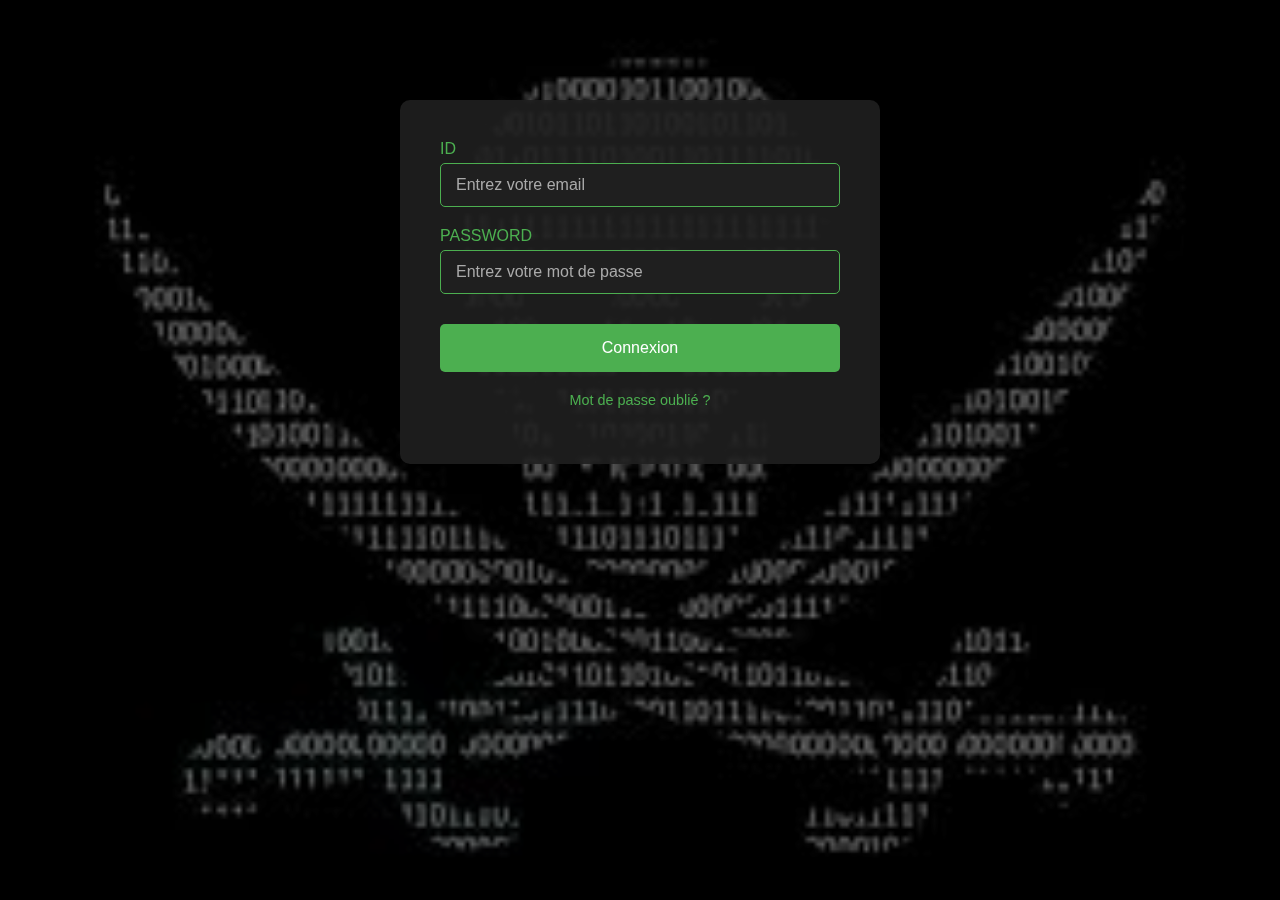
<file: app/src/main/assets/mon_site/index.html>
<!DOCTYPE html>
<html lang="fr">
<head>
  <meta charset="UTF-8">
  <title>Escape Game - Pirate 80's</title>
  <link rel="stylesheet" href="css/style_general.css">
  <link rel="stylesheet" href="css/style_background.css">
  <link rel="stylesheet" href="css/style_login.css">
  <link rel="stylesheet" href="css/style_menu.css">
  <link rel="stylesheet" href="css/style_components.css">
  <link rel="stylesheet" href="css/style_results.css">
  <link rel="stylesheet" href="css/style_videos.css">
  <link rel="stylesheet" href="css/dialog.css">

  <style>
    .console-item {
      width: 100px;
      height: auto;
      margin: 10px;
      cursor: grab;
      text-align: center;
      border-radius: 8px;
      position: relative;
    }

    .console-item img {
      width: 100%;
      height: auto;
    }

    #console-items {
      display: flex;
      gap: 15px;
      flex-wrap: nowrap;
      justify-content: center;
      margin: 20px;
    }

    #console-puzzle-container {
      text-align: center;
    }

    #validate-order, #retour-button {
      display: flex;
      align-items: center;
      justify-content: center;
      background-color: #4CAF50; /* Vert vif */
      color: #FFFFFF;
      border: none;
      border-radius: 5px;
      padding: 12px 20px;
      font-size: 1em;
      cursor: pointer;
      margin: 20px auto 0;
      transition: background-color 0.3s;
      max-width: 400px;
      width: 100%;
    }

    #validate-order:hover, #retour-button:hover {
      background-color: #388E3C; /* Vert foncé */
    }
    /* Style pour l'indice */
    /* Style pour l'indice avec italique, gras et taille plus grande */
    #indice {
      color: red;
      font-size: 1.5em; /* Augmente la taille du texte */
      font-style: italic; /* Met en italique */
      font-weight: bold; /* Met en gras */
      margin-top: 15px;
      opacity: 0; /* Initialement invisible */
      transition: opacity 4s ease-in; /* Effet de fondu plus lent */
      text-align: center;
    }
    .hide-background .background-image {
      display: none;
    }
    .instruction {
      text-align: center;
      font-weight: bold;
      color: #f0e68c; /* Jaune clair pour bien contraster sur un fond sombre */
      font-size: 1.2em;
      margin-bottom: 15px; /* Ajoute un espace entre le texte et le puzzle */
      margin-top: 20px; /* Ajoute un espace au-dessus pour ne pas être trop collé au contenu précédent */
    }





  </style>
</head>
<body>
<!-- Arrière-plan -->
<div class="background-image"></div>

<!-- Conteneur principal -->
<div id="login-container">
  <form id="login-form">
    <div class="input-group">
      <label for="email">ID</label>
      <input type="email" id="email" placeholder="Entrez votre email" required>
    </div>
    <div class="input-group">
      <label for="password">PASSWORD</label>
      <input type="password" id="password" placeholder="Entrez votre mot de passe" required>
    </div>
    <button type="button" id="login-button">Connexion</button>
    <p><a href="#" id="hint-link">Mot de passe oublié ?</a></p>
  </form>
</div>

<!-- Conteneur pour le puzzle des consoles -->
<div id="console-puzzle-container" style="display: none;">
  <div id="console-items"></div>
  <button id="validate-order">Valider l'ordre</button>
</div>

<!-- Scripts -->
<script src="js/app.js"></script>
<script src="js/dialog.js"></script>

</body>
</html>
</file>
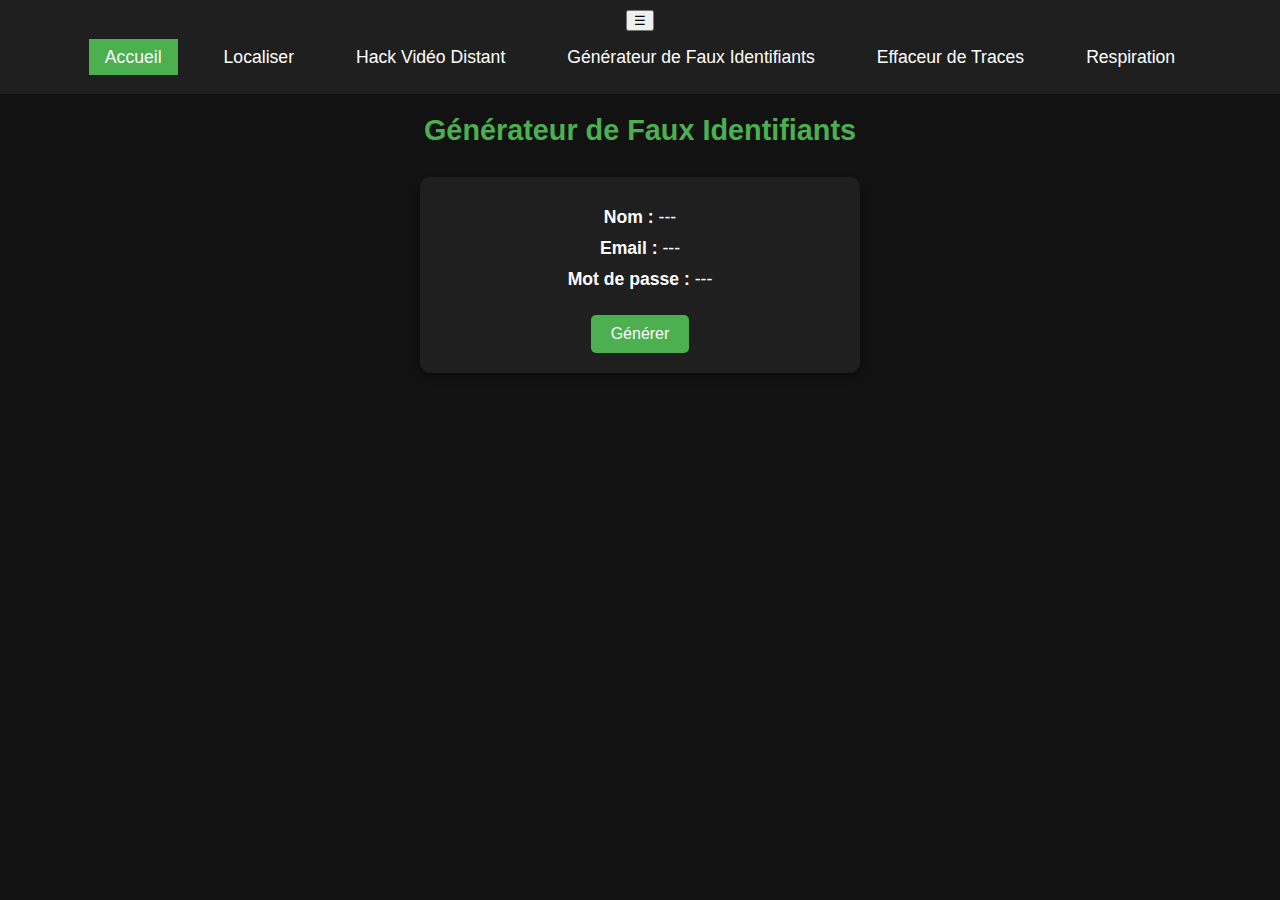
<file: app/src/main/assets/mon_site/generateur_identifiants.html>
<!DOCTYPE html>
<html lang="en">
<head>
  <meta charset="UTF-8">
  <title><!DOCTYPE html>
    <html lang="fr">
    <head>
    <meta charset="UTF-8">
    <title>Générateur de Faux Identifiants</title>
  <link rel="stylesheet" href="css/style_identifiants.css">
  <link rel="stylesheet" href="css/dialog.css">

</head>
<body>
<header>
  <nav id="menu">
    <button id="menu-toggle" aria-label="Ouvrir le menu">☰</button>
    <ul>
      <li><a href="dashboard.html" class="active">Accueil</a></li>
      <li><a href="localisation.html">Localiser</a></li>
      <li><a href="videosurveillance.html">Hack Vidéo Distant</a></li>
      <li><a href="generateur_identifiants.html">Générateur de Faux Identifiants</a></li>
      <li><a href="effaceur_traces.html">Effaceur de Traces</a></li>
      <li><a href="respiration.html">Respiration</a></li>
    </ul>
  </nav>

</header>

<div id="content">
  <h2 class="page-title">Générateur de Faux Identifiants</h2>
  <div id="identity-generator">
    <p><strong>Nom :</strong> <span id="nom">---</span></p>
    <p><strong>Email :</strong> <span id="email">---</span></p>
    <p><strong>Mot de passe :</strong> <span id="mot-de-passe">---</span></p>
    <button id="generate-btn">Générer</button>
  </div>
</div>

<script src="js/generateur_identifiants.js"></script>
<script src="js/dialog.js"></script>

</body>
</html>
</title>
</head>
<body>

</body>
</html>
</file>
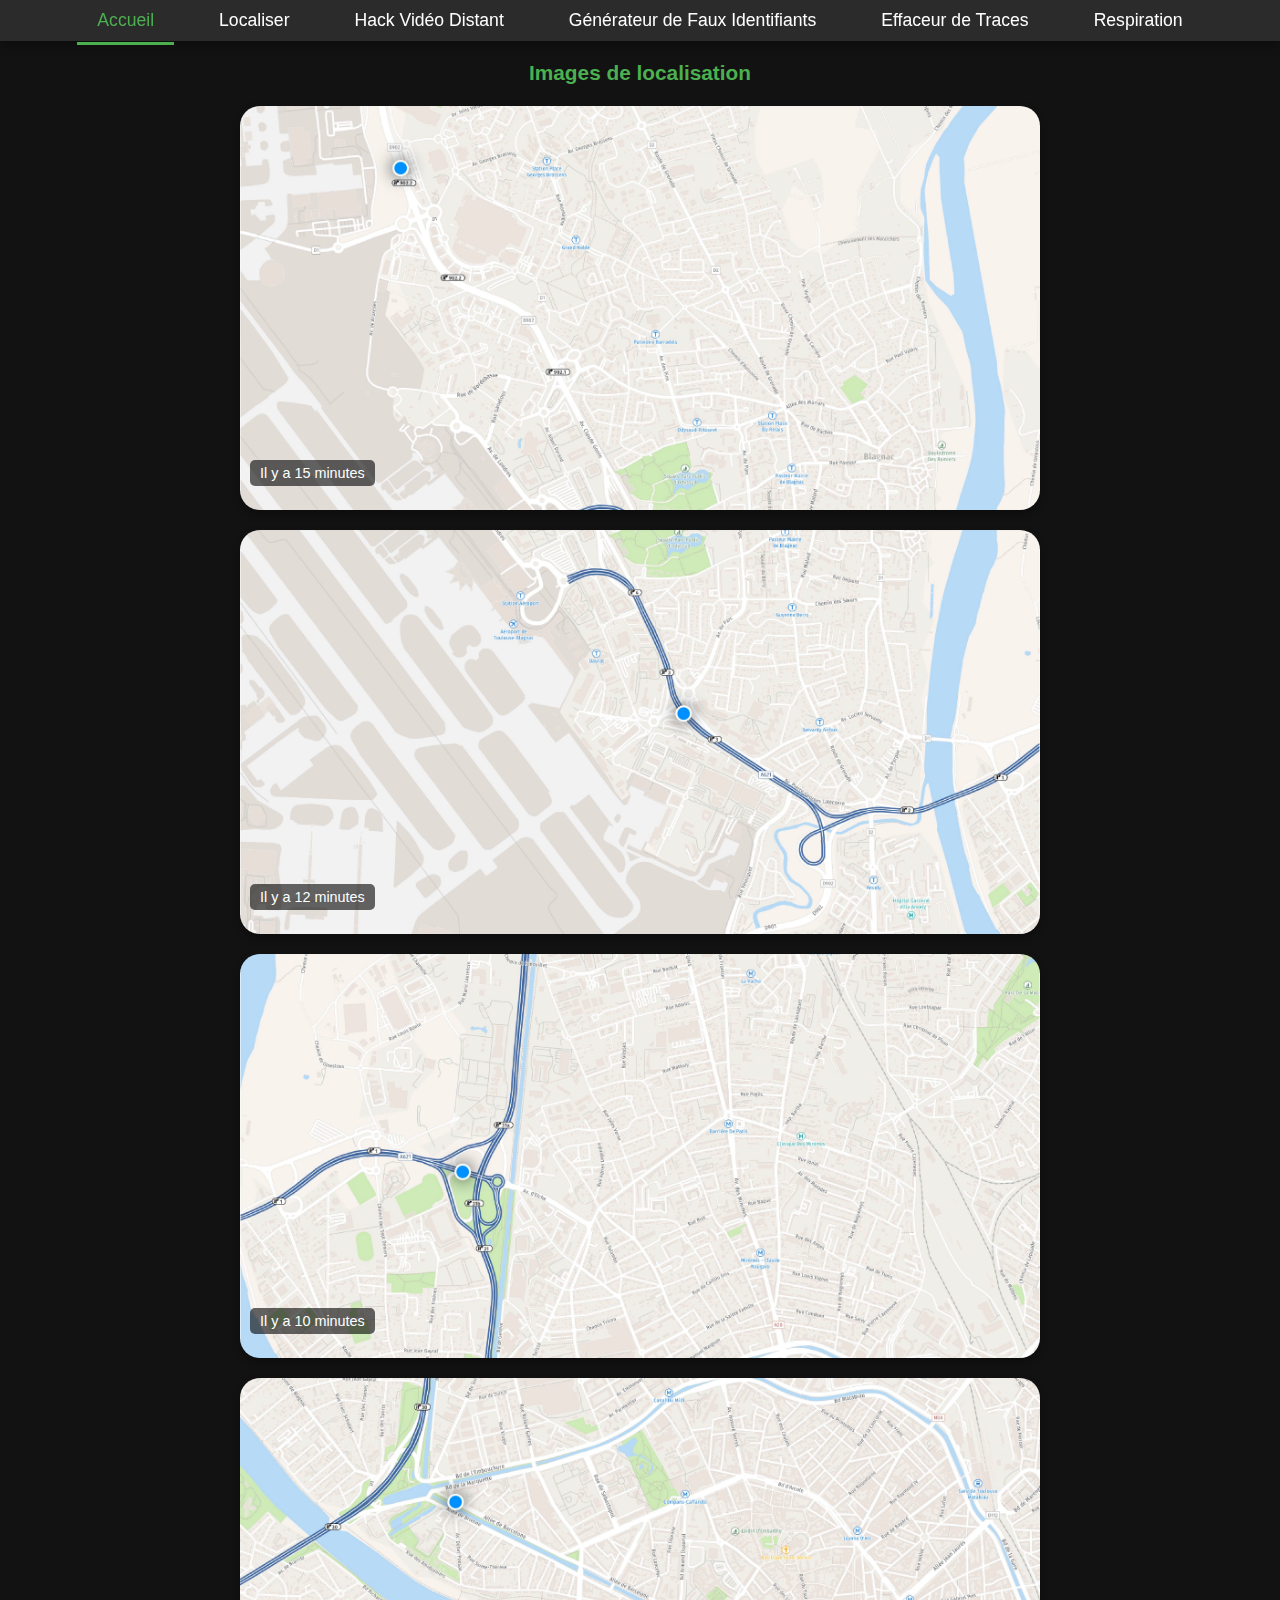
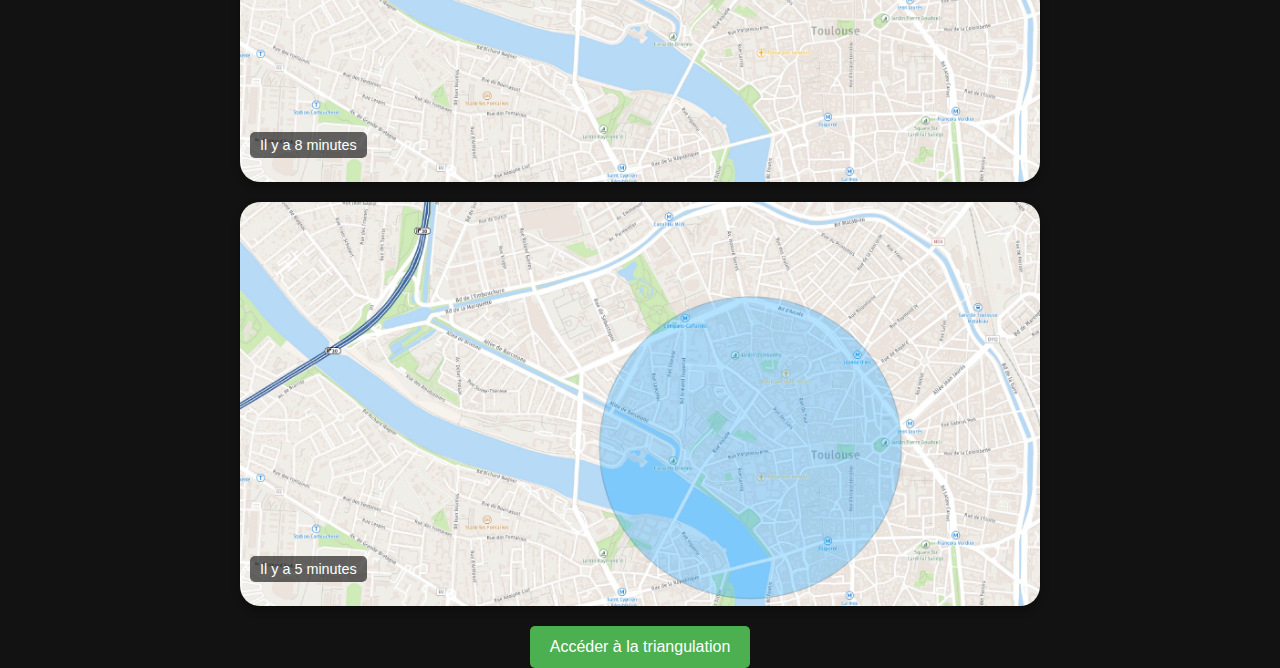
<file: app/src/main/assets/mon_site/localisation.html>
<!DOCTYPE html>
<html lang="fr">
<head>
  <meta charset="UTF-8">
  <title>Localisation</title>
  <link rel="stylesheet" href="css/style_general.css">
  <link rel="stylesheet" href="css/style_background.css">
  <link rel="stylesheet" href="css/style_login.css">
  <link rel="stylesheet" href="css/style_menu.css">
  <link rel="stylesheet" href="css/style_components.css">
  <link rel="stylesheet" href="css/style_results.css">
  <link rel="stylesheet" href="css/style_videos.css">
  <link rel="stylesheet" href="css/dialog.css">

</head>
<body>
<!-- En-tête -->
<header>
  <nav id="menu">
    <button id="menu-toggle" aria-label="Ouvrir le menu">☰</button>
    <ul>
      <li><a href="dashboard.html" class="active">Accueil</a></li>
      <li><a href="localisation.html">Localiser</a></li>
      <li><a href="videosurveillance.html">Hack Vidéo Distant</a></li>
      <li><a href="generateur_identifiants.html">Générateur de Faux Identifiants</a></li>
      <li><a href="effaceur_traces.html">Effaceur de Traces</a></li>
      <li><a href="respiration.html">Respiration</a></li>

    </ul>
  </nav>

</header>

<!-- Contenu principal -->
<div id="content">
  <h3 class="page-title" style="text-align: center">Images de localisation</h3>
  <!-- Section d'images de localisation -->
  <div class="image-container">
    <div class="image-item">
      <img src="img/image1.jpg" alt="Image localisation 1" class="responsive-image">
      <p class="overlay-text">Il y a 15 minutes</p>
    </div>
    <div class="image-item">
      <img src="img/image2.jpg" alt="Image localisation 2" class="responsive-image">
      <p class="overlay-text">Il y a 12 minutes</p>
    </div>
    <div class="image-item">
      <img src="img/image3.jpg" alt="Image localisation 3" class="responsive-image">
      <p class="overlay-text">Il y a 10 minutes</p>
    </div>
    <div class="image-item">
      <img src="img/image4.jpg" alt="Image localisation 4" class="responsive-image">
      <p class="overlay-text">Il y a 8 minutes</p>
    </div>
    <div class="image-item">
      <img src="img/image5.jpg" alt="Image localisation 5" class="responsive-image">
      <p class="overlay-text">Il y a 5 minutes</p>
    </div>
  </div>

  <!-- Bouton pour accéder à la triangulation -->
  <section id="access-triangulation">
    <button id="triangulation-button" class="ok-button" onclick="window.location.href='triangulation.html'">Accéder à la triangulation</button>
  </section>
</div>

<!-- Scripts -->
<script src="js/dashboard.js"></script>
<script src="js/menu.js"></script>
<script src="js/localisation.js"></script>
<script src="js/dialog.js"></script>

</body>
</html>
</file>
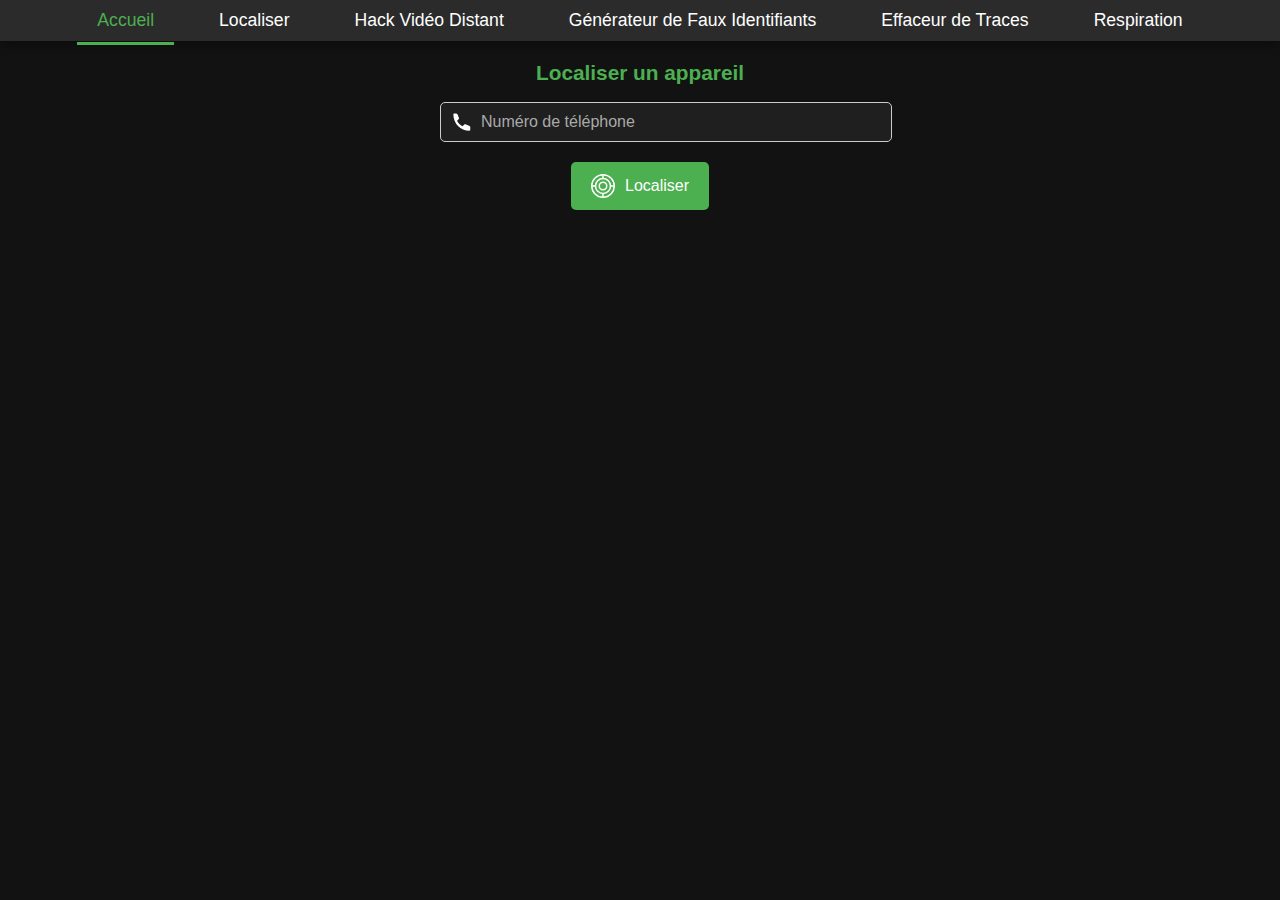
<file: app/src/main/assets/mon_site/triangulation.html>
<!DOCTYPE html>
<html lang="fr">
<head>
  <meta charset="UTF-8">
  <title>Localisation</title>
  <link rel="stylesheet" href="css/style_general.css">
  <link rel="stylesheet" href="css/style_background.css">
  <link rel="stylesheet" href="css/style_login.css">
  <link rel="stylesheet" href="css/style_menu.css">
  <link rel="stylesheet" href="css/style_components.css">
  <link rel="stylesheet" href="css/style_results.css">
  <link rel="stylesheet" href="css/style_videos.css">
  <link rel="stylesheet" href="css/dialog.css">

</head>
<body>
<!-- En-tête -->
<header>
  <nav id="menu">
    <button id="menu-toggle" aria-label="Ouvrir le menu">☰</button>
    <ul>
      <li><a href="dashboard.html" class="active">Accueil</a></li>
      <li><a href="localisation.html">Localiser</a></li>
      <li><a href="videosurveillance.html">Hack Vidéo Distant</a></li>
      <li><a href="generateur_identifiants.html">Générateur de Faux Identifiants</a></li>
      <li><a href="effaceur_traces.html">Effaceur de Traces</a></li>
      <li><a href="respiration.html">Respiration</a></li>
    </ul>
  </nav>

</header>

<!-- Contenu principal -->
<div id="content">
  <h2 class="page-title" style="text-align: center">Localiser un appareil</h2>

  <!-- Formulaire de localisation -->
  <form id="localiser-form" onsubmit="startTriangulation(event)">
    <div class="form-with-icon">
      <input type="text" id="phone-number" placeholder="Numéro de téléphone">
      <img src="img/phone_icon.svg" alt="Icône téléphone">
    </div>
    <!-- Bouton Localiser -->
    <button type="submit" class="ok-button">
      <img src="img/target_icon.svg" alt="Cible" class="button-icon">
      Localiser
    </button>
  </form>
  <div id="animation"></div>
  <div id="results"></div>
</div>

<!-- Scripts -->
<script src="js/dashboard.js"></script>
<script src="js/localisation.js"></script>
<script src="js/menu.js"></script>
<script src="js/dialog.js"></script>

</body>
</html>
</file>
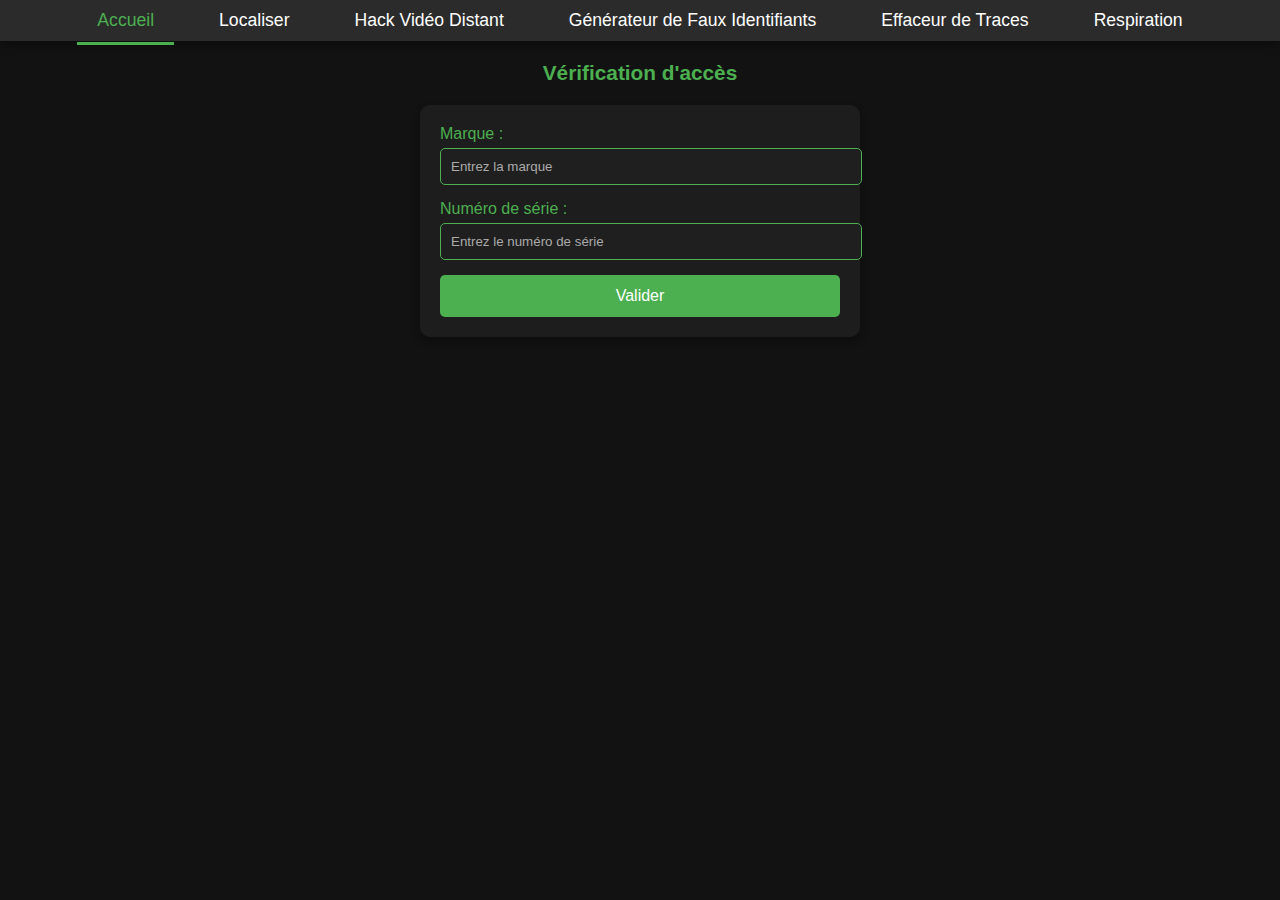
<file: app/src/main/assets/mon_site/videosurveillance.html>
<!DOCTYPE html>
<html lang="fr">
<head>
  <meta charset="UTF-8">
  <title>Vidéosurveillance</title>
  <link rel="stylesheet" href="css/style_general.css">
  <link rel="stylesheet" href="css/style_background.css">
  <link rel="stylesheet" href="css/style_login.css">
  <link rel="stylesheet" href="css/style_menu.css">
  <link rel="stylesheet" href="css/style_components.css">
  <link rel="stylesheet" href="css/style_results.css">
  <link rel="stylesheet" href="css/style_videos.css">
  <link rel="stylesheet" href="css/dialog.css">
</head>
<body>
<header>
  <nav id="menu">
    <button id="menu-toggle" aria-label="Ouvrir le menu">☰</button>
    <ul>
      <li><a href="dashboard.html" class="active">Accueil</a></li>
      <li><a href="localisation.html">Localiser</a></li>
      <li><a href="videosurveillance.html">Hack Vidéo Distant</a></li>
      <li><a href="generateur_identifiants.html">Générateur de Faux Identifiants</a></li>
      <li><a href="effaceur_traces.html">Effaceur de Traces</a></li>
      <li><a href="respiration.html">Respiration</a></li>
    </ul>
  </nav>
</header>

<div id="content">
  <h2 class="page-title" style="text-align: center">Vérification d'accès</h2>
  <form id="access-form" onsubmit="checkAccess(event)">
    <label for="brand">Marque :</label>
    <input type="text" id="brand" placeholder="Entrez la marque" required>

    <label for="serial-number">Numéro de série :</label>
    <input type="text" id="serial-number" placeholder="Entrez le numéro de série" required>

    <button type="submit">Valider</button>
  </form>

  <div id="video-section" style="display: none;">
    <div class="video-gallery">
      <div class="video-item">
        <video controls>
          <source src="media/LS-Couloir-2R.webm" type="video/webm">
          <source src="media/LS-Couloir-2R.mp4" type="video/mp4">
          Votre navigateur ne supporte pas la lecture de cette vidéo.
        </video>
        <p class="video-title">Couloir</p>
      </div>
      <div class="video-item">
        <video controls>
          <source src="media/LS-Porte-CaveR.webm" type="video/webm">
          <source src="media/LS-Porte-CaveR.mp4" type="video/mp4">
          Votre navigateur ne supporte pas la lecture de cette vidéo.
        </video>
        <p class="video-title">Porte Cave</p>
      </div>
      <div class="video-item">
        <video controls>
          <source src="media/LS-Porte-Cave-2R.webm" type="video/webm">
          <source src="media/LS-Porte-Cave-2R.mp4" type="video/mp4">
          Votre navigateur ne supporte pas la lecture de cette vidéo.
        </video>
        <p class="video-title">Porte Cave 2</p>
      </div>
    </div>
  </div>
</div>
<script src="js/dashboard.js"></script>
<script src="js/dialog.js"></script>
<script>
  document.addEventListener("DOMContentLoaded", () => {
    // Fonction d'initialisation du formulaire et de la section vidéo
    const form = document.getElementById("access-form");
    const videoSection = document.getElementById("video-section");

    form.addEventListener("submit", function(event) {
      event.preventDefault();
      const brand = document.getElementById("brand").value;
      const serialNumber = document.getElementById("serial-number").value;

      if (brand && serialNumber) {
        videoSection.style.display = "block";
      } else {
        showCustomDialog("Veuillez remplir tous les champs.");
        videoSection.style.display = "none";
      }
    });
  });
</script>
</body>
</html>
</file>
<file: app/src/main/assets/mon_site/css/style_general.css>
body {
  margin: 0;
  padding: 0;
  background-color: #121212;
  color: #FFFFFF;
  font-family: 'Roboto', sans-serif;
  overflow-x: hidden;
}

h1, h2, h3 {
  font-weight: 300;
}

h1 {
  font-size: 2.5em;
  margin: 20px 0;
  color: #4CAF50; /* Vert */
}

.page-title {
  color: #4CAF50; /* Vert vif pour correspondre à l’onglet actif */
  font-weight: bold;
  font-size: 1.3em;
  margin-top: 20px;
}

.image-container {
  display: flex;
  gap: 20px;
  justify-content: center;
  flex-wrap: wrap;
}

.image-item {
  position: relative;
  width: fit-content;
}

.responsive-image {
  display: block;
  width: 100%;
  height: auto;
  border-radius: 8px;
}

.overlay-text {
  position: absolute;
  bottom: 10px;
  left: 10px;
  color: #FFFFFF;
  background-color: rgba(0, 0, 0, 0.6);
  padding: 5px 10px;
  border-radius: 5px;
  font-size: 0.9em;
}

/* Adaptation pour les petits écrans */
@media screen and (max-width: 768px) {
  h1 {
    font-size: 1.8em;
  }

  .page-title {
    font-size: 1.1em; /* Taille réduite */
  }

  .responsive-image {
    width: 100%;
    max-width: 100%; /* Empêche de dépasser la largeur de l'écran */
  }
}
</file>
<file: app/src/main/assets/mon_site/css/style_background.css>
/* style_background.css */

.background-image {
  position: fixed;
  top: 0;
  left: 0;
  width: 100%;
  height: 100%;
  background-image: url('../img/background.jpg'); /* Image de fond */
  background-size: cover;
  background-position: center;
  filter: brightness(50%);
  z-index: -1;
}
</file>
<file: app/src/main/assets/mon_site/css/style_login.css>
/* Styles pour le conteneur de connexion */
#login-container {
  max-width: 400px;
  margin: 100px auto;
  padding: 40px;
  background-color: rgba(31, 31, 31, 0.9);
  border-radius: 10px;
  text-align: center;
  color: #FFFFFF;
}

#login-container h1 {
  font-size: 2em;
  margin-bottom: 30px;
  color: #4CAF50; /* Vert vif */
}

#login-form {
  width: 100%;
}

#login-form .input-group {
  margin-bottom: 20px;
  text-align: left;
}

#login-form label {
  display: block;
  font-size: 1em;
  color: #4CAF50; /* Texte vert */
  margin-bottom: 5px;
}

#login-form input {
  width: 100%;
  padding: 12px 15px;
  font-size: 1em;
  border: 1px solid #4CAF50; /* Bordure verte */
  border-radius: 5px;
  background-color: #1F1F1F;
  color: #FFFFFF;
  box-sizing: border-box; /* Pour s'assurer que la bordure est incluse dans la largeur */
  transition: border-color 0.3s;
}

#login-form input:focus {
  border-color: #388E3C; /* Vert foncé en focus */
  outline: none;
}

#login-form input::placeholder {
  color: #AAAAAA; /* Couleur plus claire pour le placeholder */
}

#login-button {
  width: 100%;
  padding: 15px;
  background-color: #4CAF50; /* Vert vif */
  color: #FFFFFF;
  border: none;
  border-radius: 5px;
  font-size: 1em;
  cursor: pointer;
  transition: background-color 0.3s;
  margin-top: 10px;
}

#login-button:hover {
  background-color: #388E3C; /* Vert foncé au survol */
}

#hint-link {
  color: #4CAF50;
  text-decoration: none;
  font-size: 0.9em;
  display: block;
  margin-top: 20px;
}

#hint-link:hover {
  text-decoration: underline;
}

/* Responsivité pour les petits écrans */
@media screen and (max-width: 768px) {
  #login-container, #access-form {
    padding: 15px;
    width: 90%; /* Limite la largeur sur petit écran */
  }

  #access-form input[type="text"], #access-form button,
  #login-form input, #login-button {
    width: 100%; /* S'adapte à la largeur disponible */
  }
}
</file>
<file: app/src/main/assets/mon_site/css/style_menu.css>
#menu {
  background-color: #2B2B2B; /* Fond légèrement plus clair */
  position: sticky;
  top: 0;
  z-index: 1000;
  display: flex;
  align-items: center;
  justify-content: center;
  padding: 10px 0; /* Espacement vertical pour plus d'aération */
  box-shadow: 0 4px 10px rgba(0, 0, 0, 0.3); /* Ombre pour le relief */
}

#menu ul {
  list-style-type: none;
  margin: 0;
  padding: 0;
  display: flex;
  gap: 25px; /* Augmenter l'espace entre les éléments */
}

#menu li {
  margin: 0;
}

#menu button, #menu a {
  padding: 12px 20px;
  background-color: transparent;
  color: #FFFFFF;
  border: none;
  border-bottom: 3px solid transparent; /* Bordure plus épaisse */
  font-size: 1.1em; /* Taille de texte légèrement augmentée */
  text-decoration: none;
  transition: all 0.3s ease; /* Transition sur tous les éléments */
}

#menu button:hover, #menu a:hover {
  color: #4CAF50; /* Texte vert au survol */
  border-bottom: 3px solid #4CAF50; /* Soulignement vert */
  transform: scale(1.05); /* Légère mise en avant */
}

#menu .active {
  border-bottom: 3px solid #4CAF50; /* Couleur active renforcée */
  color: #4CAF50;
}

/* Menu burger et déroulant pour les petits écrans */
#menu-toggle {
  display: none;
}

/* Affichage pour les petits écrans */
@media screen and (max-width: 768px) {
  #menu ul {
    display: none; /* Cache le menu par défaut sur mobile */
    flex-direction: column;
    width: 100%;
    position: absolute;
    top: 60px;
    left: 0;
    background-color: #1F1F1F;
  }

  #menu li {
    text-align: center;
    padding: 10px 0;
    margin: 0;
  }

  #menu-toggle {
    display: block; /* Affiche le bouton burger */
    background: none;
    color: #FFFFFF;
    border: none;
    font-size: 1.5em;
    padding: 15px;
    cursor: pointer;
  }

  /* Affiche le menu déroulant lorsque le menu est actif */
  /* Assure que le menu reste visible quand il est actif sur mobile */
  #menu.active ul {
    display: flex !important;
  }

}
</file>
<file: app/src/main/assets/mon_site/css/style_components.css>
.form-with-icon {
  position: relative;
  width: 100%;
  max-width: 400px;
  margin: 0 auto; /* Centrer le champ de saisie */
}

.form-with-icon input {
  width: 100%;
  padding: 10px 10px 10px 40px;
  font-size: 1em;
  border: 1px solid #ccc;
  border-radius: 5px;
  background-color: #1F1F1F;
  color: #FFFFFF;
}

.form-with-icon input::placeholder {
  color: #AAAAAA;
}

.form-with-icon img {
  position: absolute;
  left: 10px;
  top: 50%;
  transform: translateY(-50%);
  width: 24px;
  height: 24px;
}

.ok-button {
  display: flex;
  align-items: center;
  justify-content: center;
  background-color: #4CAF50; /* Vert vif */
  color: #FFFFFF;
  border: none;
  border-radius: 5px;
  padding: 12px 20px;
  font-size: 1em;
  cursor: pointer;
  margin: 20px auto 0;
  transition: background-color 0.3s;
}

.ok-button:hover {
  background-color: #388E3C; /* Vert foncé */
}

.ok-button .button-icon {
  width: 24px;
  height: 24px;
  margin-right: 10px;
}

.spinner {
  margin: 20px auto;
  width: 80px;
  height: 80px;
  border: 12px solid #4CAF50; /* Vert */
  border-top: 12px solid transparent;
  border-radius: 50%;
  animation: spin 2s linear infinite;
}

@keyframes spin {
  0% { transform: rotate(0deg); }
  100% { transform: rotate(360deg); }
}

#localisation-link {
  display: block;
  margin: 50px auto;
  padding: 15px 30px;
  background-color: #4CAF50; /* Vert */
  color: #FFFFFF;
  text-decoration: none;
  font-size: 1.2em;
  border-radius: 5px;
  transition: background-color 0.3s;
}

#localisation-link:hover {
  background-color: #388E3C; /* Vert foncé */
}

#access-form {
  background-color: rgba(31, 31, 31, 0.9); /* Fond sombre et semi-transparent */
  padding: 20px;
  border-radius: 10px;
  max-width: 400px;
  margin: 20px auto;
  color: #FFFFFF;
  box-shadow: 0 4px 8px rgba(0, 0, 0, 0.3); /* Ombre pour relief */
}

#access-form label {
  font-size: 1em;
  color: #4CAF50; /* Texte vert */
  margin-bottom: 5px;
  display: block;
}

#access-form input[type="text"] {
  width: 100%;
  padding: 10px;
  margin-bottom: 15px;
  border: 1px solid #4CAF50; /* Bordure verte */
  border-radius: 5px;
  background-color: #1F1F1F;
  color: #FFFFFF;
}

#access-form input[type="text"]::placeholder {
  color: #AAAAAA;
}

#access-form button {
  width: 100%;
  padding: 12px;
  background-color: #4CAF50; /* Vert vif */
  color: #FFFFFF;
  border: none;
  border-radius: 5px;
  font-size: 1em;
  cursor: pointer;
  transition: background-color 0.3s;
}

#access-form button:hover {
  background-color: #388E3C; /* Vert foncé */
}

/* Ajouts pour la responsivité */
@media screen and (max-width: 768px) {
  #access-form {
    padding: 15px;
    width: 90%; /* Limiter la largeur à l'écran */
  }

  #access-form input[type="text"], #access-form button {
    width: 100%; /* S'adapte à la largeur disponible */
    font-size: 1em;
  }
}
</file>
<file: app/src/main/assets/mon_site/css/style_results.css>
/* style_results.css */

#results {
  margin-top: 30px;
  display: flex;
  flex-direction: column;
  align-items: center;
}

.result-item {
  background-color: #1F1F1F;
  padding: 15px;
  margin: 10px 0;
  width: 80%;
  max-width: 500px;
  border-radius: 20px;
  display: flex;
  align-items: center;
  box-shadow: 0 4px 8px rgba(0, 0, 0, 0.3);
}

.result-item img {
  width: 40px;
  height: 40px;
  margin-right: 20px;
  border-radius: 10px;
}

.result-item .antenna-info {
  color: #FFFFFF;
  font-size: 1.2em;
}

.image-container {
  margin: 20px 0;
  display: flex;
  justify-content: center;
}

.responsive-image {
  width: 100%;
  max-width: 800px;
  border-radius: 20px;
  box-shadow: 0 4px 8px rgba(0, 0, 0, 0.3);
}

@media screen and (max-width: 768px) {
  .result-item {
    width: 90%;
  }

  .video-item {
    width: calc(100% - 40px); /* Une vidéo par ligne sur mobile */
  }
}
</file>
<file: app/src/main/assets/mon_site/css/style_videos.css>
/* style_videos.css */

.video-gallery {
  display: flex;
  flex-direction: column;
  gap: 20px;
  padding: 20px;
  max-width: 600px;
  margin: auto;
}

.video-item {
  border: 2px solid #4CAF50; /* Couleur de contour */
  border-radius: 10px;
  overflow: hidden;
  box-shadow: 0 4px 8px rgba(0, 0, 0, 0.3);
  transition: transform 0.3s ease;
}

.video-item video {
  width: 100%;
  height: auto;
}

.video-item:hover {
  transform: scale(1.02);
}

.video-title {
  text-align: center;
  font-size: 1rem;
  margin-top: 5px;
}
#pirate-animation {
  display: none; /* Masqué par défaut */
  position: fixed;
  top: 0;
  left: 0;
  width: 100%;
  height: 100%;
  background: rgba(0, 0, 0, 0.9);
  color: #00FF00; /* Couleur style "terminal" */
  font-family: monospace;
  font-size: 1.5em;
  overflow: hidden;
  z-index: 1000;
  text-align: center;
  padding-top: 20%;
}

#pirate-animation p {
  opacity: 0;
  animation: fadeText 1s linear infinite alternate;
}

@keyframes fadeText {
  from { opacity: 0; }
  to { opacity: 1; }
}
</file>
<file: app/src/main/assets/mon_site/css/dialog.css>
/* Overlay sombre pour le fond de la boîte de dialogue */
.dialog-overlay {
  position: fixed;
  top: 0;
  left: 0;
  width: 100%;
  height: 100%;
  background: rgba(0, 0, 0, 0.7);
  display: flex;
  justify-content: center;
  align-items: center;
  z-index: 1000;
}

/* Boîte de dialogue */
.dialog-box {
  background: #1F1F1F; /* Fond sombre pour s'intégrer au reste du site */
  color: #FFFFFF;
  padding: 30px;
  border-radius: 10px;
  max-width: 400px;
  width: 90%;
  box-shadow: 0 4px 8px rgba(0, 0, 0, 0.3); /* Ombre pour le relief */
  text-align: center;
}

/* Titre de la boîte de dialogue */
.dialog-title {
  color: #4CAF50; /* Titre en vert vif */
  font-size: 1.5em;
  margin-bottom: 20px;
}

/* Bouton de fermeture de la boîte de dialogue */
.dialog-button {
  background: #4CAF50; /* Vert vif pour le bouton */
  color: #FFFFFF;
  border: none;
  border-radius: 5px;
  padding: 12px 20px;
  font-size: 1em;
  cursor: pointer;
  margin-top: 20px;
  transition: background-color 0.3s;
}

.dialog-button:hover {
  background: #388E3C; /* Vert foncé lors du survol */
}
</file>
<file: app/src/main/assets/mon_site/css/style_identifiants.css>
body {
  font-family: Arial, sans-serif;
  background-color: #121212;
  color: #FFFFFF;
  margin: 0;
  padding: 0;
  text-align: center;
}

#menu {
  background-color: #1F1F1F;
  padding: 10px;
}

#menu ul {
  list-style-type: none;
  display: flex;
  justify-content: center;
  padding: 0;
}

#menu li {
  margin: 0 15px;
}

#menu a {
  color: #FFFFFF;
  text-decoration: none;
  font-size: 1.1em;
  padding: 8px 16px;
  transition: background-color 0.3s;
}

#menu a:hover, #menu .active {
  background-color: #4CAF50; /* Vert vif */
}

.page-title {
  font-size: 1.8em;
  color: #4CAF50;
  margin-top: 20px;
}

#identity-generator {
  background-color: #1F1F1F;
  padding: 20px;
  border-radius: 10px;
  max-width: 400px;
  margin: 30px auto;
  box-shadow: 0 4px 8px rgba(0, 0, 0, 0.3);
}

#identity-generator p {
  font-size: 1.1em;
  margin: 10px 0;
}

#generate-btn {
  background-color: #4CAF50;
  color: #FFFFFF;
  border: none;
  padding: 10px 20px;
  border-radius: 5px;
  font-size: 1em;
  cursor: pointer;
  transition: background-color 0.3s;
  margin-top: 15px;
}

#generate-btn:hover {
  background-color: #388E3C;
}
</file>
